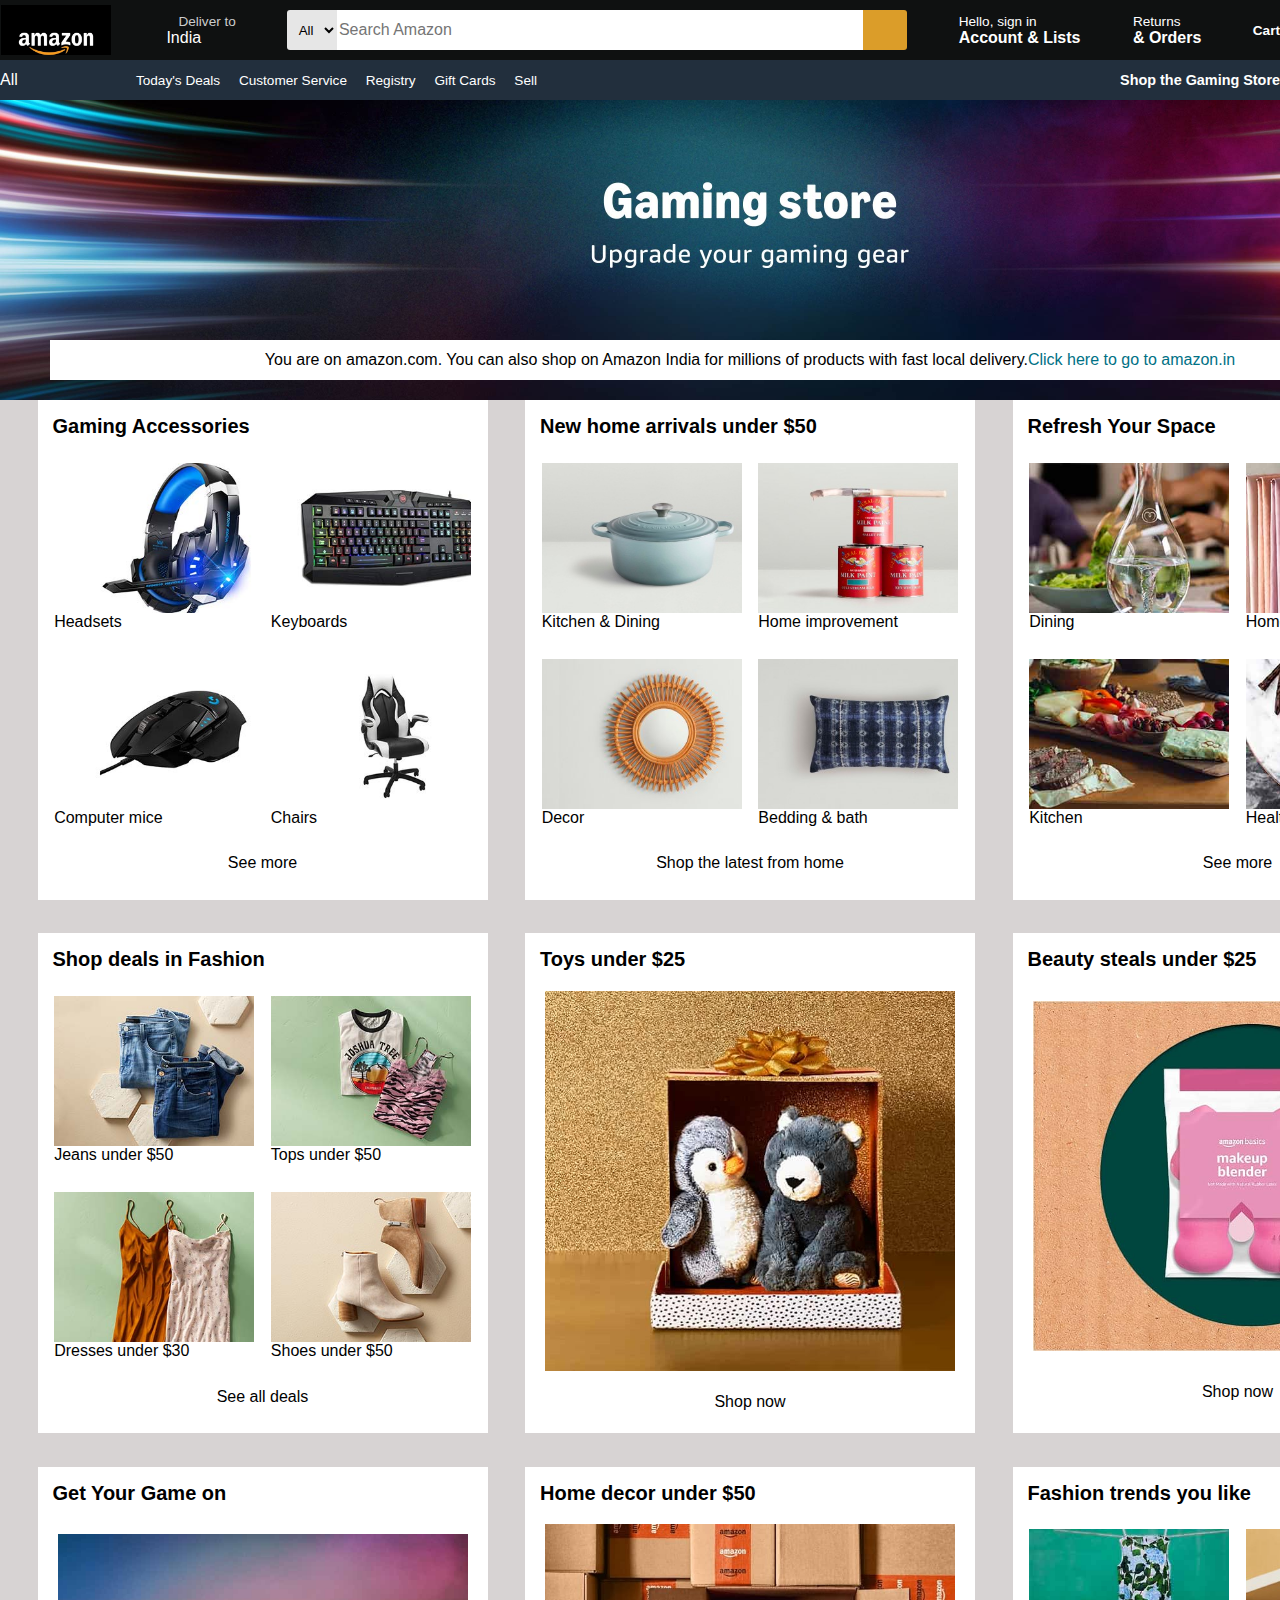
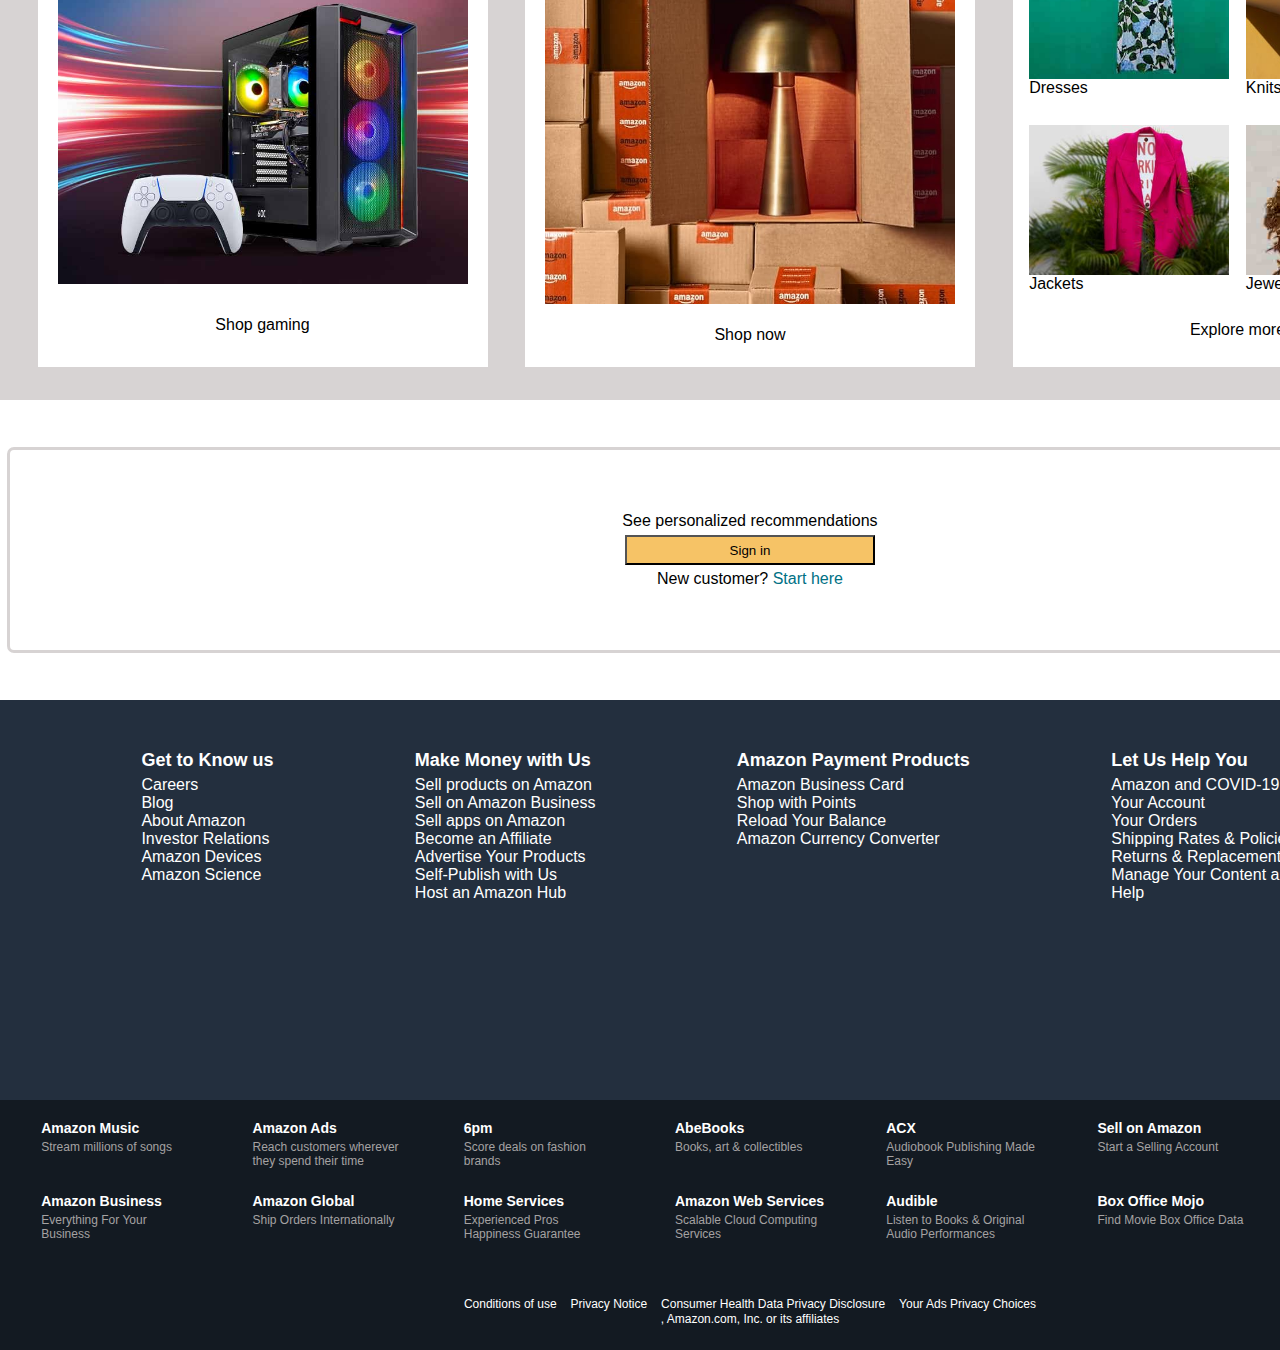
<file: index.html>
<!DOCTYPE html>
<html lang="en">
<head>
    <meta charset="UTF-8">
    <meta name="viewport" content="width=device-width, initial-scale=1.0">
    <title>Amazon.com. Spend less. Smile more.</title>
    <link rel="stylesheet" href="https://cdnjs.cloudflare.com/ajax/libs/font-awesome/6.6.0/css/all.min.css" integrity="sha512-Kc323vGBEqzTmouAECnVceyQqyqdsSiqLQISBL29aUW4U/M7pSPA/gEUZQqv1cwx4OnYxTxve5UMg5GT6L4JJg==" crossorigin="anonymous" referrerpolicy="no-referrer" />
    <link rel="stylesheet" href="style.css">
</head>
<body>
    <header>
        <div class="navbar">
            <div class="nav-logo border">
                <div class="logo"></div>
            </div>
            <div class="nav-address border">
                <p class="add-first">Deliver to</p>
                <div class="add-icon">
                    <i class="fa-solid fa-location-dot"></i>
                    <p class="add-second">India</p>
                </div>
            </div>
            <div class="nav-search">
                <select class="search-select">
                    <option>All</option>
                </select>
                <input placeholder="Search Amazon" class="search-input">
                <div class="search-icon">
                    <i class="fa-solid fa-magnifying-glass"></i>
                </div>
            </div>
            <div class="sign-in border">
                <p class="hello">Hello, sign in</p>
                <p class="account">Account & Lists</p>
            </div>
            <div class="returns border">
                <p class="hello">Returns</p>
                <p class="account">& Orders</p>
            </div>
            <div class="nav-cart">
                <i class="fa-solid fa-cart-shopping"></i>
                <p>Cart</p>
            </div>
        </div>
        <div class="panel">
            <div class="panel-all">
                <i class="fa-solid fa-bars"></i>
                All
            </div>
            <div class="panel-ops">
                <p>Today's Deals</p>
                <p>Customer Service</p> 
                <p>Registry</p>
                <p>Gift Cards</p>
                <p>Sell</p>
            </div>
            <div class="panel-deals">
                Shop the Gaming Store
            </div>
        </div>
    </header>
    <main>
        <div class="hero">
            <div class="sub_hero">
                You are on amazon.com. You can also shop on Amazon India for millions of products with fast local delivery.  <a href="https://www.amazon.in/" class="link2"> Click here to go to amazon.in </a>
            </div>
        </div>
        <div class="content">
            <div class="box">
                <div class="heading">Gaming Accessories</div>
                <div>
                    <div class="headsets"></div>
                    <a href="https://www.amazon.com/s?k=gaming+headsets&_encoding=UTF8&content-id=amzn1.sym.12129333-2117-4490-9c17-6d31baf0582a&pd_rd_r=f8bd75d3-b39b-485a-a22b-030f6567c578&pd_rd_w=fqHoW&pd_rd_wg=3D6FB&pf_rd_p=12129333-2117-4490-9c17-6d31baf0582a&pf_rd_r=4BR4B61B6XXH2GFZWNFA&ref=pd_hp_d_atf_unk">Headsets</a>
                    <!-- <div>Headsets</div> -->
                </div>
                <div>
                    <div class="keyboards"></div>
                    <a href="https://www.amazon.com/s?k=gaming+keyboard&_encoding=UTF8&content-id=amzn1.sym.12129333-2117-4490-9c17-6d31baf0582a&pd_rd_r=f8bd75d3-b39b-485a-a22b-030f6567c578&pd_rd_w=fqHoW&pd_rd_wg=3D6FB&pf_rd_p=12129333-2117-4490-9c17-6d31baf0582a&pf_rd_r=4BR4B61B6XXH2GFZWNFA&ref=pd_hp_d_atf_unk">Keyboards</a>
                    <!-- <div>Keyboards</div> -->
                </div>
                <div>
                    <div class="computer_mice"></div>
                    <a href="https://www.amazon.com/s?k=gaming+mouse&_encoding=UTF8&content-id=amzn1.sym.12129333-2117-4490-9c17-6d31baf0582a&pd_rd_r=f8bd75d3-b39b-485a-a22b-030f6567c578&pd_rd_w=fqHoW&pd_rd_wg=3D6FB&pf_rd_p=12129333-2117-4490-9c17-6d31baf0582a&pf_rd_r=4BR4B61B6XXH2GFZWNFA&ref=pd_hp_d_atf_unk">Computer mice</a>
                    <!-- <div>Computer mice</div> -->
                </div>
                <div>
                    <div class="chairs"></div>
                    <a href="https://www.amazon.com/s?k=gaming+chairs&_encoding=UTF8&content-id=amzn1.sym.12129333-2117-4490-9c17-6d31baf0582a&pd_rd_r=f8bd75d3-b39b-485a-a22b-030f6567c578&pd_rd_w=fqHoW&pd_rd_wg=3D6FB&pf_rd_p=12129333-2117-4490-9c17-6d31baf0582a&pf_rd_r=4BR4B61B6XXH2GFZWNFA&ref=pd_hp_d_atf_unk">Chairs</a>
                    <!-- <div>Chairs</div> -->
                </div>
                <a href="https://www.amazon.com/b/?_encoding=UTF8&node=23508887011&pd_rd_w=fqHoW&content-id=amzn1.sym.12129333-2117-4490-9c17-6d31baf0582a&pf_rd_p=12129333-2117-4490-9c17-6d31baf0582a&pf_rd_r=4BR4B61B6XXH2GFZWNFA&pd_rd_wg=3D6FB&pd_rd_r=f8bd75d3-b39b-485a-a22b-030f6567c578&ref_=pd_hp_d_atf_unk" class="link2" >See more</a>
            </div>
            <div class="box">
                <div class="heading">New home arrivals under $50</div>
                <div>
                    <div class="Kitchen_dining"></div>
                    <a href="https://www.amazon.com/s?k=kitchen+and+dining&rh=p_36%3A-5000&s=date-desc-rank&_encoding=UTF8&content-id=amzn1.sym.82545daf-9a90-4f78-b3cc-f9f3e191c9ad&pd_rd_r=f8bd75d3-b39b-485a-a22b-030f6567c578&pd_rd_w=W0O0M&pd_rd_wg=3D6FB&pf_rd_p=82545daf-9a90-4f78-b3cc-f9f3e191c9ad&pf_rd_r=4BR4B61B6XXH2GFZWNFA&ref=pd_hp_d_atf_unk">Kitchen & Dining</a>
                    <!-- <div>Kitchen & Dining</div> -->
                </div>
                <div>
                    <div class="home_improvement"></div>
                    <a href="https://www.amazon.com/s?k=home+improvement&i=tools&rh=n%3A228013%2Cp_36%3A-5000&dc&ds=v1%3AU%2F9vxcfd6LLqNGLcdfGjetkk3KJGd0ZuNoxWMV3LcAk&_encoding=UTF8&content-id=amzn1.sym.82545daf-9a90-4f78-b3cc-f9f3e191c9ad&pd_rd_r=f8bd75d3-b39b-485a-a22b-030f6567c578&pd_rd_w=W0O0M&pd_rd_wg=3D6FB&pf_rd_p=82545daf-9a90-4f78-b3cc-f9f3e191c9ad&pf_rd_r=4BR4B61B6XXH2GFZWNFA&ref=pd_hp_d_atf_unk">Home improvement</a>
                    <!-- <div>Home improvement</div> -->
                </div>
                <div>
                    <div class="decor"></div>
                    <a href="https://www.amazon.com/s?k=home+decor&rh=p_36%3A-5000&s=date-desc-rank&_encoding=UTF8&content-id=amzn1.sym.82545daf-9a90-4f78-b3cc-f9f3e191c9ad&pd_rd_r=f8bd75d3-b39b-485a-a22b-030f6567c578&pd_rd_w=W0O0M&pd_rd_wg=3D6FB&pf_rd_p=82545daf-9a90-4f78-b3cc-f9f3e191c9ad&pf_rd_r=4BR4B61B6XXH2GFZWNFA&ref=pd_hp_d_atf_unk">Decor</a>
                    <!-- <div>Decor</div> -->
                </div>
                <div>
                    <div class="bedding_bath"></div>
                    <a href="https://www.amazon.com/s?k=bedding+and+bath&rh=p_36%3A-5000&s=date-desc-rank&_encoding=UTF8&content-id=amzn1.sym.82545daf-9a90-4f78-b3cc-f9f3e191c9ad&pd_rd_r=f8bd75d3-b39b-485a-a22b-030f6567c578&pd_rd_w=W0O0M&pd_rd_wg=3D6FB&pf_rd_p=82545daf-9a90-4f78-b3cc-f9f3e191c9ad&pf_rd_r=4BR4B61B6XXH2GFZWNFA&ref=pd_hp_d_atf_unk">Bedding & bath</a>
                    <!-- <div>Bedding & bath</div> -->
                </div>
                <a href="https://www.amazon.com/s?k=home&i=garden&rh=n%3A1055398%2Cp_36%3A-5000&s=exact-aware-popularity-rank&dc&_encoding=UTF8&content-id=amzn1.sym.82545daf-9a90-4f78-b3cc-f9f3e191c9ad&pd_rd_r=f8bd75d3-b39b-485a-a22b-030f6567c578&pd_rd_w=W0O0M&pd_rd_wg=3D6FB&pf_rd_p=82545daf-9a90-4f78-b3cc-f9f3e191c9ad&pf_rd_r=4BR4B61B6XXH2GFZWNFA&ref=pd_hp_d_atf_unk" class="link2" >Shop the latest from home</a>
            </div>
            <div class="box">
                <div class="heading">Refresh Your Space</div>
                <div>
                    <div class="Dining"></div>
                    <a href="https://www.amazon.com/s?k=Dinnerware+%26+accessories&_encoding=UTF8&content-id=amzn1.sym.5a1e43ac-8800-488a-812b-a43cf4218174&crid=IBML6MYDLJ4A&pd_rd_r=f8bd75d3-b39b-485a-a22b-030f6567c578&pd_rd_w=qLG78&pd_rd_wg=3D6FB&pf_rd_p=5a1e43ac-8800-488a-812b-a43cf4218174&pf_rd_r=4BR4B61B6XXH2GFZWNFA&sprefix=dinnerware+%26+accessorie%2Caps%2C190&ref=pd_hp_d_atf_unk">Dining</a>
                    <!-- <div>Dining</div> -->
                </div>
                <div>
                    <div class="Home"></div>
                    <a href="https://www.amazon.com/s?k=Home&i=kitchen-intl-ship&_encoding=UTF8&content-id=amzn1.sym.5a1e43ac-8800-488a-812b-a43cf4218174&crid=1QBODY970JKYC&pd_rd_r=f8bd75d3-b39b-485a-a22b-030f6567c578&pd_rd_w=qLG78&pd_rd_wg=3D6FB&pf_rd_p=5a1e43ac-8800-488a-812b-a43cf4218174&pf_rd_r=4BR4B61B6XXH2GFZWNFA&sprefix=home%2Ckitchen-intl-ship%2C164&ref=pd_hp_d_atf_unk">Home</a>
                    <!-- <div>Home</div> -->
                </div>
                <div>
                    <div class="Kitchen"></div>
                    <a href="https://www.amazon.com/s?k=Kitchen&i=kitchen-intl-ship&_encoding=UTF8&content-id=amzn1.sym.5a1e43ac-8800-488a-812b-a43cf4218174&crid=2LRTV3593NEHX&pd_rd_r=f8bd75d3-b39b-485a-a22b-030f6567c578&pd_rd_w=qLG78&pd_rd_wg=3D6FB&pf_rd_p=5a1e43ac-8800-488a-812b-a43cf4218174&pf_rd_r=4BR4B61B6XXH2GFZWNFA&sprefix=kitchen%2Ckitchen-intl-ship%2C202&ref=pd_hp_d_atf_unk">Kitchen</a>
                    <!-- <div>Kitchen</div> -->
                </div>
                <div>
                    <div class="health_beauty"></div>
                    <a href="https://www.amazon.com/s?k=health+and+beauty&i=beauty-intl-ship&_encoding=UTF8&content-id=amzn1.sym.5a1e43ac-8800-488a-812b-a43cf4218174&crid=2036DM6EKNYNA&pd_rd_r=f8bd75d3-b39b-485a-a22b-030f6567c578&pd_rd_w=qLG78&pd_rd_wg=3D6FB&pf_rd_p=5a1e43ac-8800-488a-812b-a43cf4218174&pf_rd_r=4BR4B61B6XXH2GFZWNFA&sprefix=health+and+beauty%2Cbeauty-intl-ship%2C173&ref=pd_hp_d_atf_unk">Health and Beauty</a>
                    <!-- <div>Health and Beauty</div> -->
                </div>
                <a href="https://www.amazon.com/s?k=home+and+kitchen&_encoding=UTF8&content-id=amzn1.sym.5a1e43ac-8800-488a-812b-a43cf4218174&pd_rd_r=f8bd75d3-b39b-485a-a22b-030f6567c578&pd_rd_w=qLG78&pd_rd_wg=3D6FB&pf_rd_p=5a1e43ac-8800-488a-812b-a43cf4218174&pf_rd_r=4BR4B61B6XXH2GFZWNFA&ref=pd_hp_d_atf_unk" class="link2" >See more</a>
            </div>
            <div class="box">
                <div class="heading">Shop deals in Fashion</div>
                <div>
                    <div class="jeans"></div>
                    <a href="https://www.amazon.com/s?k=Jeans&rh=n%3A1040660%2Cn%3A1048188%2Cp_36%3A-5000&dc&ds=v1%3AZrh2YeJ%2Bmo6tc5p1QJD9idnCpBDTF2pKNTUbGqlhFKk&_encoding=UTF8&content-id=amzn1.sym.56e14e61-447a-443b-9528-4b285fddeeac&crid=1TZCO6ZC2HZVA&pd_rd_r=f8bd75d3-b39b-485a-a22b-030f6567c578&pd_rd_w=MeiFh&pd_rd_wg=3D6FB&pf_rd_p=56e14e61-447a-443b-9528-4b285fddeeac&pf_rd_r=4BR4B61B6XXH2GFZWNFA&qid=1684823801&rnid=2941120011&sprefix=jeans%2Caps%2C155&ref=pd_hp_d_atf_unk">Jeans under $50</a>
                    <!-- <div>Jeans under $50</div> -->
                </div>
                <div>
                    <div class="tops"></div>
                    <a href="https://www.amazon.com/s?k=Tops&rh=p_36%3A-2500&_encoding=UTF8&content-id=amzn1.sym.56e14e61-447a-443b-9528-4b285fddeeac&crid=19AKO4YZK6ZPJ&pd_rd_r=f8bd75d3-b39b-485a-a22b-030f6567c578&pd_rd_w=MeiFh&pd_rd_wg=3D6FB&pf_rd_p=56e14e61-447a-443b-9528-4b285fddeeac&pf_rd_r=4BR4B61B6XXH2GFZWNFA&qid=1684823853&rnid=2661611011&sprefix=tops%2Caps%2C250&ref=pd_hp_d_atf_unk">Tops under $50</a>
                    <!-- <div>Tops under $50</div> -->
                </div>
                <div>
                    <div class="dresses"></div>
                    <a href="https://www.amazon.com/s?k=Dresses&rh=p_36%3A-3000&_encoding=UTF8&content-id=amzn1.sym.56e14e61-447a-443b-9528-4b285fddeeac&crid=Y67PJX929LXO&pd_rd_r=f8bd75d3-b39b-485a-a22b-030f6567c578&pd_rd_w=MeiFh&pd_rd_wg=3D6FB&pf_rd_p=56e14e61-447a-443b-9528-4b285fddeeac&pf_rd_r=4BR4B61B6XXH2GFZWNFA&qid=1684823891&rnid=2661611011&sprefix=dresses%2Caps%2C149&ref=pd_hp_d_atf_unk">Dresses under $30</a>
                    <!-- <div>Dresses under $30</div> -->
                </div>
                <div>
                    <div class="shoes"></div>
                    <a href="https://www.amazon.com/s?k=Shoes&rh=p_36%3A-5000&_encoding=UTF8&content-id=amzn1.sym.56e14e61-447a-443b-9528-4b285fddeeac&crid=1QEZIUFPCL3YZ&pd_rd_r=f8bd75d3-b39b-485a-a22b-030f6567c578&pd_rd_w=MeiFh&pd_rd_wg=3D6FB&pf_rd_p=56e14e61-447a-443b-9528-4b285fddeeac&pf_rd_r=4BR4B61B6XXH2GFZWNFA&qid=1684823927&rnid=2661611011&sprefix=shoes%2Caps%2C145&ref=pd_hp_d_atf_unk">Shoes under $50</a>
                    <!-- <div>Shoes under $50</div> -->
                </div>
                <a href="https://www.amazon.com/gp/goldbox/?ie=UTF8&ref_=nav_cs_gb&deals-widget=%257B%2522version%2522%253A1%252C%2522viewIndex%2522%253A0%252C%2522presetId%2522%253A%252215E8DB96732AF8CA9C14916141BB1C4C%2522%252C%2522departments%2522%253A%255B%25227147440011%2522%252C%25227192394011%2522%252C%2522679337011%2522%252C%25226358543011%2522%255D%252C%2522sorting%2522%253A%2522FEATURED%2522%257D&pd_rd_w=MeiFh&content-id=amzn1.sym.56e14e61-447a-443b-9528-4b285fddeeac&pf_rd_p=56e14e61-447a-443b-9528-4b285fddeeac&pf_rd_r=4BR4B61B6XXH2GFZWNFA&pd_rd_wg=3D6FB&pd_rd_r=f8bd75d3-b39b-485a-a22b-030f6567c578&discounts-widget=%2522%257B%255C%2522state%255C%2522%253A%257B%255C%2522refinementFilters%255C%2522%253A%257B%257D%257D%252C%255C%2522version%255C%2522%253A1%257D%2522&bubble-id=15E8DB96732AF8CA9C14916141BB1C4C" class="link2" >See all deals</a>
            </div>
            <div class="box">
                <div class="heading">Toys under $25</div>
                <div class="toys"></div>
                <a href="https://www.amazon.com/s?k=toys&rh=p_36%3A-2500&_encoding=UTF8&content-id=amzn1.sym.44da4965-9668-4613-bec2-a3a75f0c2ad4&pd_rd_r=f8bd75d3-b39b-485a-a22b-030f6567c578&pd_rd_w=aKOnB&pd_rd_wg=3D6FB&pf_rd_p=44da4965-9668-4613-bec2-a3a75f0c2ad4&pf_rd_r=4BR4B61B6XXH2GFZWNFA&ref=pd_hp_d_atf_unk" class="link2">Shop now</a>
            </div>
            <div class="box">
                <div class="heading">Beauty steals under $25</div>
                <div class="beauty_steals"></div>
                <a href="https://www.amazon.com/s?k=beauty&rh=p_36%3A-2500&_encoding=UTF8&content-id=amzn1.sym.948ea99a-cbb3-4484-a15c-59648e21b8ad&pd_rd_r=045ea459-7fa0-4d47-8a88-d7ee961502db&pd_rd_w=ZOL6i&pd_rd_wg=emJyO&pf_rd_p=948ea99a-cbb3-4484-a15c-59648e21b8ad&pf_rd_r=72ASAJ1622T9TF1NM79Q&ref=pd_hp_d_atf_unk" class="link2">Shop now</a>
            </div>
            <div class="box">
                <div class="heading">Get Your Game on</div>
                <div class="gameon"></div>
                <a href="https://www.amazon.com/s?k=gaming&_encoding=UTF8&content-id=amzn1.sym.5b60f7cf-8cdf-42b5-80ee-74f9ab340b5d&pd_rd_r=f8bd75d3-b39b-485a-a22b-030f6567c578&pd_rd_w=oy7fj&pd_rd_wg=3D6FB&pf_rd_p=5b60f7cf-8cdf-42b5-80ee-74f9ab340b5d&pf_rd_r=4BR4B61B6XXH2GFZWNFA&ref=pd_hp_d_atf_unk" class="link2">Shop gaming</a>
            </div>
            <div class="box">
                <div class="heading">Home decor under $50</div>
                <div class="home_decor_under"></div>
                <a href="https://www.amazon.com/s?k=home+decor&rh=p_36%3A-5000&_encoding=UTF8&content-id=amzn1.sym.f7def1d9-177b-415d-89b3-9d866650f7d7&pd_rd_r=f8bd75d3-b39b-485a-a22b-030f6567c578&pd_rd_w=gDDtY&pd_rd_wg=3D6FB&pf_rd_p=f7def1d9-177b-415d-89b3-9d866650f7d7&pf_rd_r=4BR4B61B6XXH2GFZWNFA&ref=pd_hp_d_atf_unk" class="link2">Shop now</a>
            </div>
            <div class="box">
                <div class="heading">Fashion trends you like</div>
                <div>
                    <div class="dress1"></div>
                    <a href="https://www.amazon.com/s?k=dresses&crid=FW0SKZ8D08HO&sprefix=dresse%2Caps%2C385&ref=nb_sb_noss_2">Dresses</a>
                    <!-- <div>Dresses</div> -->
                </div>
                <div>
                    <div class="knit1"></div>
                    <a href="https://www.amazon.com/s?k=knits+for+women&crid=9S1H90191009&sprefix=knits+%2Caps%2C297&ref=nb_sb_ss_ts-doa-p_2_6">Knits</a>
                    <!-- <div>Knits</div> -->
                </div>
                <div>
                    <div class="jacket1"></div>
                    <a href="https://www.amazon.com/s?k=jackets&crid=1IZBLB5VDDSO2&sprefix=jacket%2Caps%2C316&ref=nb_sb_noss_1">Jackets</a>
                    <!-- <div>Jackets</div> -->
                </div>
                <div>
                    <div class="jewelry1"></div>
                    <a href="https://www.amazon.com/s?k=jewelry&crid=3LK87G1NSZP9V&sprefix=jewelry%2Caps%2C309&ref=nb_sb_noss_1">Jewelry</a>
                    <!-- <div>Jewelry</div> -->
                </div>
                <a href="https://www.amazon.com/doubgood-Bracelets-Zirconia-Valentine-Birthday/dp/B0CY2RPS59/ref=sr_1_42?crid=3LK87G1NSZP9V&dib=eyJ2IjoiMSJ9.[base64].Ban5zxi6_SOchoHQZ93Mc3qF4eW_49AYbarg-8AcBlo&dib_tag=se&keywords=jewelry&qid=1726687057&sprefix=jewelry%2Caps%2C309&sr=8-42&th=1" class="link2" >Explore more</a>
            </div>
        </div>
        <div class="outer">
            <div class="recommendations">
                <div>See personalized recommendations</div>
                <button>Sign in</button>
                <div>New customer? <a href="" class="link2">Start here</a></div>
            </div>
        </div>
        
    </main>
    <footer>
        <div class="footer1">
            <div class="info">
                <div class="know_us">
                    <p class="bold">Get to Know us</p>
                    <ul>
                        <li>Careers</li>
                        <li>Blog</li>
                        <li>About Amazon</li>
                        <li>Investor Relations</li>
                        <li>Amazon Devices</li>
                        <li>Amazon Science</li>
                    </ul>
                </div>
                <div class="money_with_us">
                    <p class="bold">Make Money with Us</p>
                    <ul>
                        <li>Sell products on Amazon</li>
                        <li>Sell on Amazon Business</li>
                        <li>Sell apps on Amazon</li>
                        <li>Become an Affiliate</li>
                        <li>Advertise Your Products</li>
                        <li>Self-Publish with Us</li>
                        <li>Host an Amazon Hub</li>
                    </ul>
                </div>
                <div class="payment_products">
                    <p class="bold">Amazon Payment Products</p>
                    <ul>
                        <li>Amazon Business Card</li>
                        <li>Shop with Points</li>
                        <li>Reload Your Balance</li>
                        <li>Amazon Currency Converter</li>
                    </ul>
                </div>
                <div class="help_you">
                    <p class="bold">Let Us Help You</p>
                    <ul>
                        <li>Amazon and COVID-19</li>
                        <li>Your Account</li>
                        <li>Your Orders</li>
                        <li>Shipping Rates & Policies</li>
                        <li>Returns & Replacements</li>
                        <li>Manage Your Content and Devices</li>
                        <li>Help</li>
                    </ul>
                </div>
            </div>
        </div>
        <div class="footer2">
            <div class="heading1">
                <div class="bold1">Amazon Music</div>
                <div class ="about">Stream millions
                    of songs</div>
            </div>
            <div class="heading1">
                <div class="bold1">Amazon Ads</div>
                <div class ="about">Reach customers
                    wherever they
                    spend their time</div>
            </div>
            <div class="heading1">
                <div class="bold1">6pm</div>
                <div class ="about">Score deals
                    on fashion brands</div>
            </div>
            <div class="heading1">
                <div class="bold1">AbeBooks</div>
                <div class ="about">Books, art
                    & collectibles</div>
            </div>
            <div class="heading1">
                <div class="bold1">ACX</div>
                <div class ="about">Audiobook Publishing
                    Made Easy</div>
            </div>
            <div class="heading1">
                <div class="bold1">Sell on Amazon</div>
                <div class ="about">Start a Selling Account</div>
            </div>
            <div class="heading1">
                <div class="bold1">Veeqo</div>
                <div class ="about">Shipping Software
                    Inventory Management</div>
            </div>
            <div class="heading1">
                <div class="bold1">Amazon Business</div>
                <div class ="about">Everything For
                    Your Business</div>
            </div>
            <div class="heading1">
                <div class="bold1">Amazon Global</div>
                <div class ="about">Ship Orders
                    Internationally</div>
            </div>
            <div class="heading1">
                <div class="bold1">Home Services</div>
                <div class ="about">Experienced Pros
                    Happiness Guarantee</div>
            </div>
            <div class="heading1">
                <div class="bold1">Amazon Web Services</div>
                <div class ="about">Scalable Cloud
                    Computing Services</div>
            </div>
            <div class="heading1">
                <div class="bold1">Audible</div>
                <div class ="about">Listen to Books & Original
                    Audio Performances</div>
            </div>
            <div class="heading1">
                <div class="bold1">Box Office Mojo</div>
                <div class ="about">Find Movie
                    Box Office Data</div>
            </div>
            <div class="heading1">
                <div class="bold1">Goodreads</div>
                <div class ="about">Book reviews
                    & recommendations</div>
            </div>
            <div class="copyright">
                <div>Conditions of use</div>
                <div>Privacy Notice</div>
                <div>Consumer Health Data Privacy Disclosure</div>
                <div>Your Ads Privacy Choices</div>
                <div><i class="fa-regular fa-copyright"></i> , Amazon.com, Inc. or its affiliates</div>
            </div>
        </div>
    </footer>
</body>
</html>
</file>
<file: style.css>
*{
    margin:0;
    font-family: Arial, Helvetica, sans-serif;
    border: border-box;
}
.navbar{
    height:60px;
    background-color: #0f1111;
    color:white;
    display:flex;
    align-items: center;
    justify-content: space-between;
}

/* box1 */
.nav-logo{
    height: 50px;
    width:120x;
}

.logo{
    height: 50px;
    width:110px;
    background-size: cover;
    background-image: url("logo1.webp");
}
.border{
    border: 1.5px solid transparent;
}
.border:hover{
    border: 1.5px solid white;
}

/* box2 */
.add-first{
color: #cccccc;
font-size: 0.85rem;
margin-left: 15px;
}
.add-second{
color:white;
font-size: 1 rem;
margin-left: 3px;
}

.add-icon{
    display: flex;
    align-items: center;
}

/* box3 */

.nav-search{
    display: flex;
    height:40px;
    width:620px;
    border-radius: 3px;
    justify-content: space-evenly;
}

.nav-search:hover{
border: 2px solid rgb(219, 157, 41);
}

.search-select{
    background-color: #e6e6e6;
    width:50px;
    text-align: center;
    border-top-left-radius: 3px ;
    border-bottom-left-radius: 3px ;
    border:none;
}
.search-input{
    width:525px;
    font-size: 1rem;
    border: none;
}

.search-icon{
    width: 45px;
    display: flex;
    justify-content: center;
    align-items: center;
    font-size: 1.3rem;
    background-color: rgb(219, 157, 41);
    border-top-right-radius:3px;
    border-bottom-right-radius:3px;
    color:#0f1111;
}

/* box4 */

.hello{
    font-size: 0.85rem;
}
.account{
    font-size: 1rem;
    background-color: none;
    font-weight: 700;
}

/* box5 */
.nav-cart i {
    font-size: 30px;
}
.nav-cart{
    font-size: 0.85rem;
    font-weight: 700;
    display: flex;
    align-items: end;
}
.nav-cart:hover{
    border: 2px solid white;
    }

/* panel */
.panel{
    height:40px;
    background-color: #222f3d;
    color:white;
    display:flex;
    align-items: center;
    justify-content: space-between;
}

.panel-ops{
    width:70%;
    font-size: 0.85rem;
}

.panel-ops p{
    display:inline;
    margin-left: 15px;
}

.panel-deals{
    font-size:0.9rem;
    font-weight: 700;
}

/* main1 */
.hero{
    background-image: url("GAMING\ STORE.jpg");
    height:300px;
    width:1500px;
    background-size: cover;
    display: flex;
    justify-content: center;
    align-items: flex-end;
}

.sub_hero{
    color:white;
    background-color: white;
    color:black;
    height:40px;
    width:1400px;
    display: flex;
    align-items: center;
    justify-content: center;
    margin-bottom: 20px;
}

.link2{
    text-decoration: none;
    color:#007185;
}

.content{
    background-color: rgb(215, 211, 211);
    width:1500px;
    height:1600px;
    display: flex;
    flex-wrap: wrap;
    justify-content: space-evenly;
    }

.box{
    background-color: white;
    width:450px;
    height:500px;
    display: flex;
    flex-wrap: wrap;
    justify-content: space-evenly;
    /* margin-right: 5px; */
}    

.heading{
    font-weight: bold;
    font-size: 20px;
    padding: 15px 0 0 15px;
    height:20px;
    width: 450px;
}
.box a{
    text-decoration: none;
    color: black;
}

.headsets{
    background-image: url("headsets.jpg");
    background-size: cover;
    height:150px;
    width:200px;
    display: flex;
    align-items: flex-end;
}

.keyboards{
    background-image: url("keyboards.jpg");
    background-size: cover;
    height:150px;
    width:200px;
    display: flex;
    align-items: flex-end;
}

.computer_mice{
    background-image: url("computer_mice.jpg");
    background-size: cover;
    height:150px;
    width:200px;
    display: flex;
    align-items: flex-end;
}

.chairs{
    background-image: url("chairs.jpg");
    background-size: cover;
    height:150px;
    width:200px;
    display: flex;
    align-items: flex-end;
}

.Kitchen_dining{
    background-image: url("kitchen_dining.jpg");
    background-size: cover;
    height:150px;
    width:200px;
    display: flex;
    align-items: flex-end;
}

.home_improvement{
    background-image: url("home_improvement.jpg");
    background-size: cover;
    height:150px;
    width:200px;
    display: flex;
    align-items: flex-end;
}

.decor{
    background-image: url("decor.jpg");
    background-size: cover;
    height:150px;
    width:200px;
    display: flex;
    align-items: flex-end;
}

.bedding_bath{
    background-image: url("bedding.jpg");
    background-size: cover;
    height:150px;
    width:200px;
    display: flex;
    align-items: flex-end;
}

.Dining{
    background-image: url("dining.jpg");
    background-size: cover;
    height:150px;
    width:200px;
    display: flex;
    align-items: flex-end;
}

.Home{
    background-image: url("home.jpg");
    background-size: cover;
    height:150px;
    width:200px;
    display: flex;
    align-items: flex-end;
}

.Kitchen{
    background-image: url("kitchen.jpg");
    background-size: cover;
    height:150px;
    width:200px;
    display: flex;
    align-items: flex-end;
}

.health_beauty{
    background-image: url("health_beauty.jpg");
    background-size: cover;
    height:150px;
    width:200px;
    display: flex;
    align-items: flex-end;
}

.jeans{
    background-image: url("jeans.jpg");
    background-size: cover;
    height:150px;
    width:200px;
    display: flex;
    align-items: flex-end;
}

.tops{
    background-image: url("tops.jpg");
    background-size: cover;
    height:150px;
    width:200px;
    display: flex;
    align-items: flex-end;
}

.dresses{
    background-image: url("dresses.jpg");
    background-size: cover;
    height:150px;
    width:200px;
    display: flex;
    align-items: flex-end;
}

.shoes{
    background-image: url("shoes.jpg");
    background-size: cover;
    height:150px;
    width:200px;
    display: flex;
    align-items: flex-end;
}

.toys{
    background-image: url("toys_under.jpg");
    background-size: cover;
    height:380px;
    width:500px;
    margin-left: 20px;
    margin-right: 20px;
}

.beauty_steals{
    background-image: url("beauty_steals.jpg");
    background-size: cover;
    height:350px;
    width:510px;
    margin-left: 20px;
    margin-right: 20px;
}

.gameon{
    background-image: url("get_your_game_on.jpg");
    background-size: cover;
    height:350px;
    width:510px;
    margin-left: 20px;
    margin-right: 20px;
}

.home_decor_under{
    background-image: url("home_decor_under.jpg");
    background-size: cover;
    height:380px;
    width:500px;
    margin-left: 20px;
    margin-right: 20px;
}

.fashion_trends{
    background-image: url("");
    background-size: cover;
    height:380px;
    width:500px;
}

.dress1{
    background-image: url("dresses1.jpg");
    background-size: cover;
    height:150px;
    width:200px;
    display: flex;
    align-items: flex-end;
}

.knit1{
    background-image: url("knits1.jpg");
    background-size: cover;
    height:150px;
    width:200px;
    display: flex;
    align-items: flex-end;
}

.jacket1{
    background-image: url("jackets1.jpg");
    background-size: cover;
    height:150px;
    width:200px;
    display: flex;
    align-items: flex-end;
}

.jewelry1{
    background-image: url("jewelry1.jpg");
    background-size: cover;
    height:150px;
    width:200px;
    display: flex;
    align-items: flex-end;
}

.outer{
    height:300px;
    width:1500px;
    background-color: white;
    display: flex;
    justify-content: center;
    align-items: center;
}
.recommendations{
    background-color: white;
    height:200px;
    width:1480px;
    border: 3px solid rgb(215, 211, 211);
    border-radius: 7px;
    display: flex;
    flex-direction: column;
    justify-content: center;
    align-items: center;
}

button{
    height:30px;
    width:250px;
    background-color: rgb(246, 195, 102);
    margin-top: 5px;
    margin-bottom: 5px;
}

.footer1{
    background-color: #232F3E;
    height:400px;
    width:1500px;
    color:white;
}

.info{
    display: Flex;
    justify-content: space-evenly;
    padding-top: 50px;

}

ul{
    list-style-type: none;
    padding-left: 0;
}

.bold{
    font-weight: bold;
    font-size: 18px;
    margin-bottom: 5px;
}

.footer2{
    background-color: #131a22;
    height:250px;
    width:1500px;
    color:white;
    display: Flex;
    justify-content: space-evenly;
    flex-wrap: wrap;
    
}

.heading1{
    height:10px;
    width:150px;
    margin:20px;
    
}

.bold1{
    font-weight: bold;
    font-size: 14px;
}

.about{
    font-size: 12px;
    margin-top: 4px;
    color: rgb(165, 162, 162);
}

.copyright{
    background-color: #131a22;
    height:30px;
    width:600px;
    color:white;
    display: Flex;
    /* align-items: center; */
    justify-content: space-evenly;
    flex-wrap: wrap;
    font-size: 12px;
    margin-top: 50px;
}
</file>
